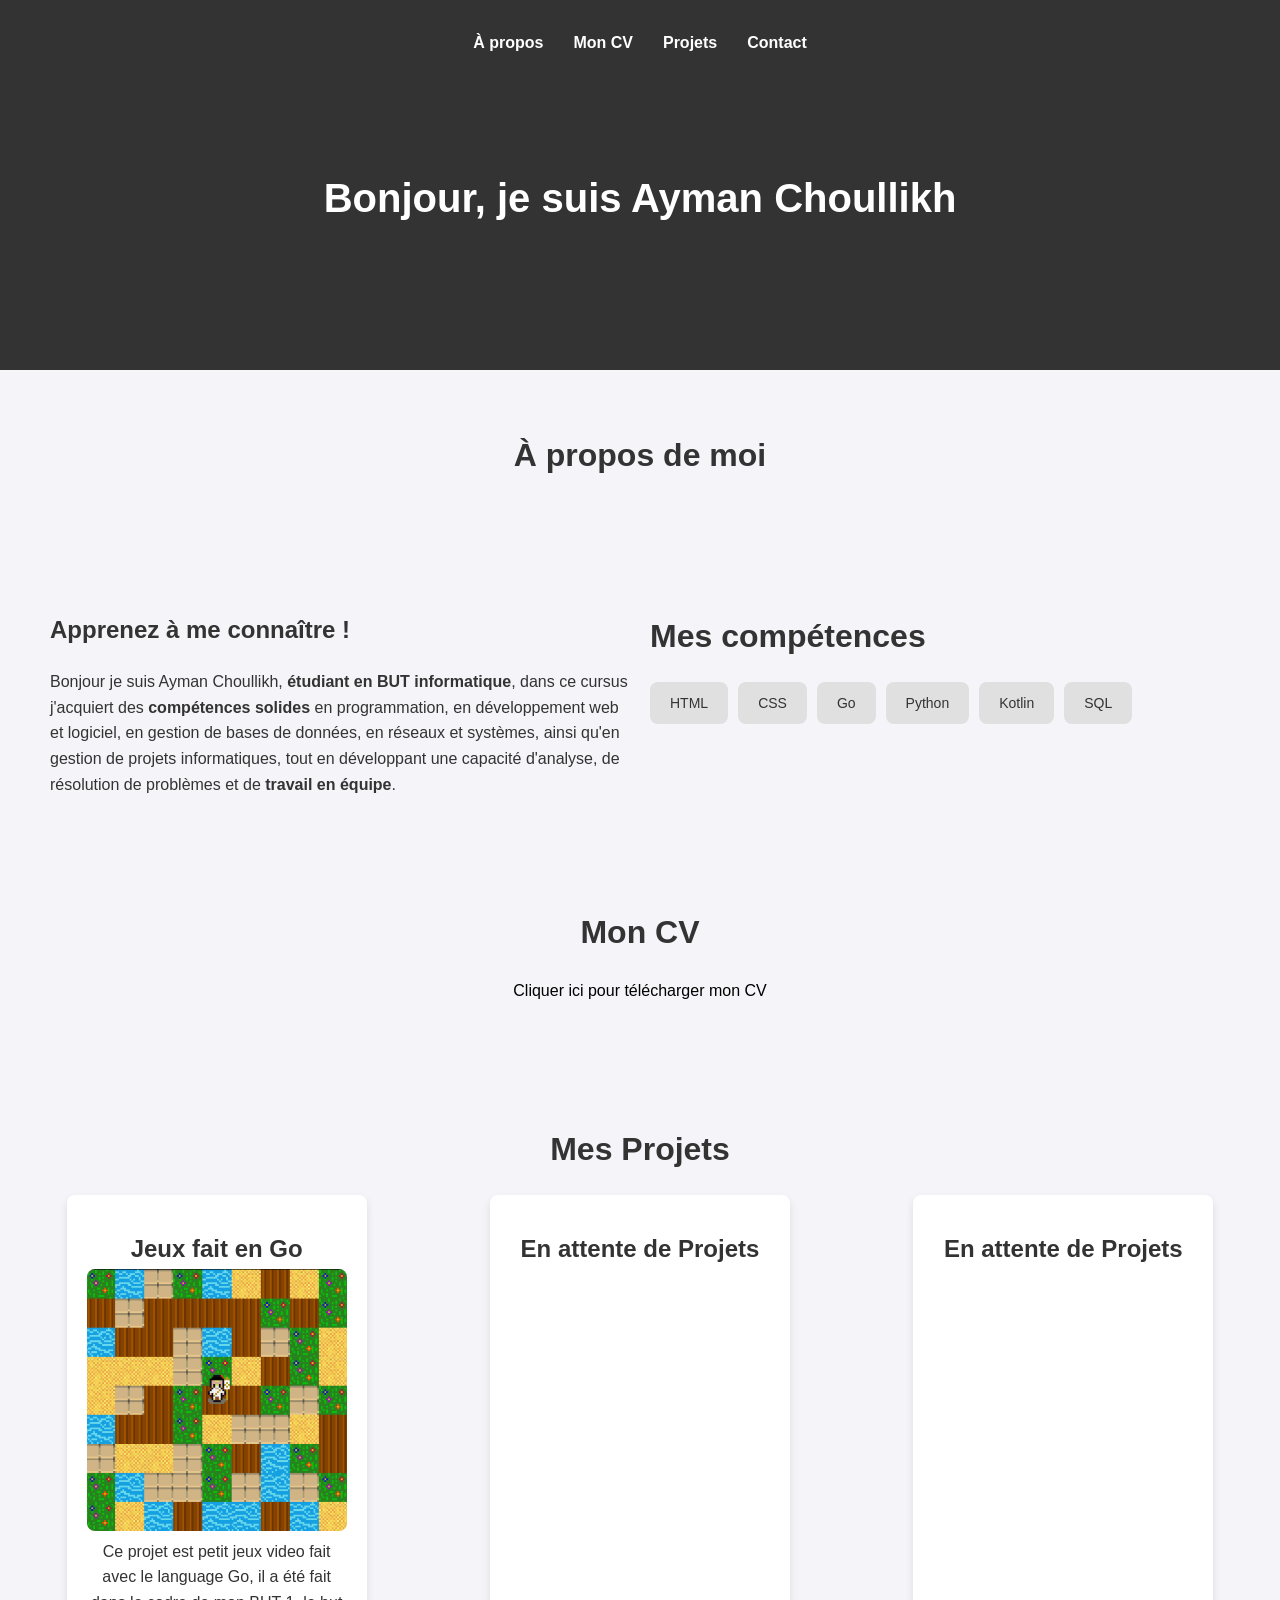
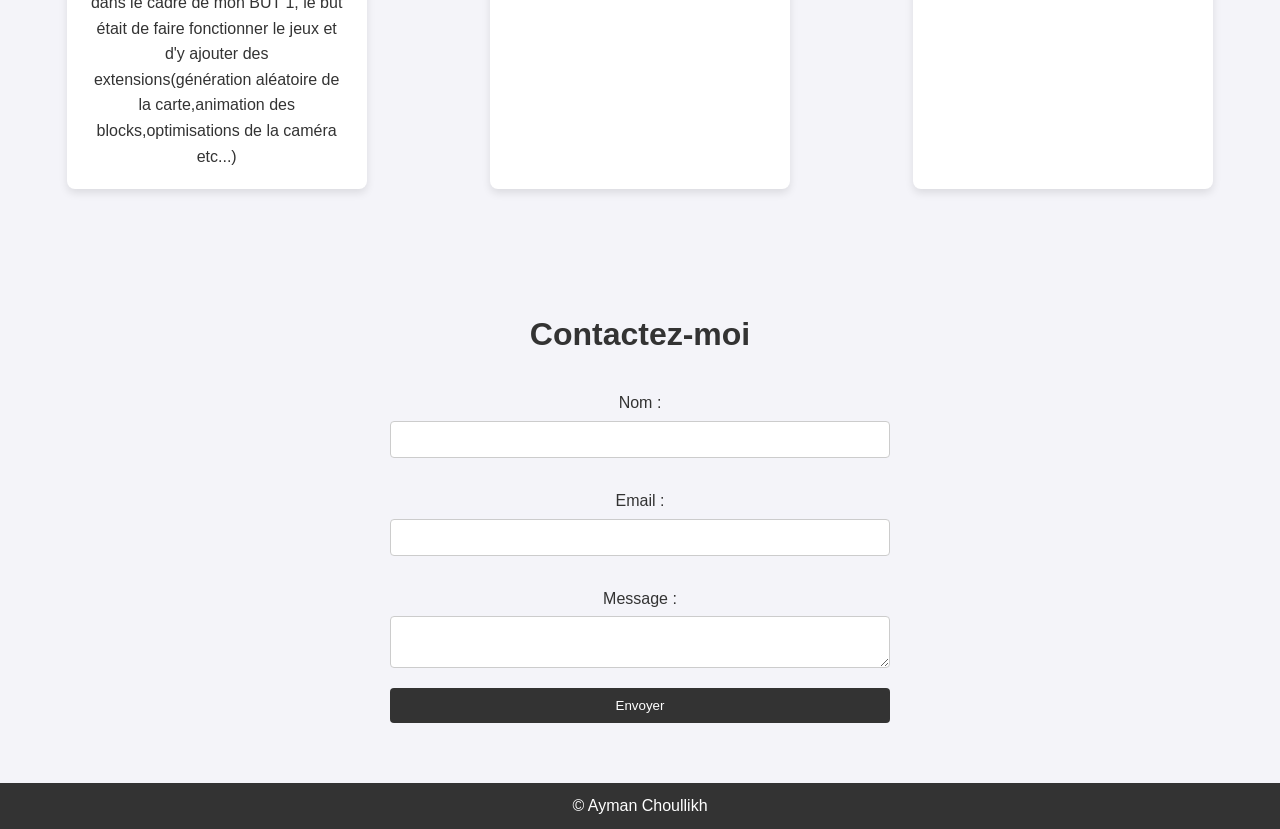
<file: index.html>
<!DOCTYPE html>
<html lang="fr">
<head>
    <meta charset="UTF-8">
    <meta name="viewport" content="width=device-width, initial-scale=1.0">
    <meta name="description" content="Portfolio">
    <title>Ayman Choullikh's Portfolio</title>
    <link rel="stylesheet" href="portfolio.css">
</head>
<body>

    <!-- Header -->
    <header>
        <nav>
            <ul>
                <li><a href="#about">À propos</a></li>
                <li><a href="#CV">Mon CV</a></li>
                <li><a href="#projects">Projets</a></li>
                <li><a href="#contact">Contact</a></li>
            </ul>
        </nav>
        <div class="hero">
            <h1>Bonjour, je suis Ayman Choullikh</h1>
        </div>
    </header>

    <!-- About Section -->
    <section id="about" class="section">
        <h2>À propos de moi</h2>
    </section>

    <div class="container">
        <div class="about">
          <h1>Apprenez à me connaître !</h1>
          <p>Bonjour je suis Ayman Choullikh, <strong>étudiant en BUT informatique</strong>, dans ce cursus j'acquiert des <strong>compétences solides</strong> en programmation, en développement web et logiciel, en gestion de bases de données, en réseaux et systèmes, ainsi qu'en gestion de projets informatiques, tout en développant une capacité d'analyse, de résolution de problèmes et de <strong>travail en équipe</strong>.</p>
        </div>
      
        <div class="skills">
          <h2>Mes compétences</h2>
          <div class="skills-list">
            <div class="skill-item">HTML</div>
            <div class="skill-item">CSS</div>
            <div class="skill-item">Go</div>
            <div class="skill-item">Python</div>
            <div class="skill-item">Kotlin</div>
            <div class="skill-item">SQL</div>
            
          </div>
        </div>
      </div>

    <section id="CV" class="section">
        <h2>Mon CV</h2>
        <a class="CV" href="assets/CV professionnel gris simple(1).pdf" download="CV Ayman Choullikh.pdf">Cliquer ici pour télécharger mon CV</a>
    </section>
    <!-- Projects Section -->
    <section id="projects" class="section">
        <h2>Mes Projets</h2>
        <div class="projects-container">
            <div class="project">
                <h3>Jeux fait en Go</h3>
                <img src="assets/Capture jeux go.png" alt="game">
                <p>Ce projet est petit jeux video fait avec le language Go, il a été fait dans le cadre de mon BUT 1, le but était de faire fonctionner le jeux et d'y ajouter des extensions(génération aléatoire de la carte,animation des blocks,optimisations de la caméra etc...)</p>
            </div>
            <div class="project">
                <h3>En attente de Projets</h3>
                <p></p>
            </div>
            <div class="project">
                <h3>En attente de Projets</h3>
                <p></p>
            </div>
        </div>
    </section>

    <!-- Contact Section -->
    <section id="contact" class="section">
        <h2>Contactez-moi</h2>
        <form action="#" method="post">
            <label for="name">Nom :</label>
            <input type="text" id="name" name="name" required>

            <label for="email">Email :</label>
            <input type="email" id="email" name="email" required>

            <label for="message">Message :</label>
            <textarea id="message" name="message" required></textarea>

            <button type="submit">Envoyer</button>
        </form>
    </section>

    <!-- Footer -->
    <footer>
        <p>&copy; Ayman Choullikh </p>
    </footer>

</body>
</html>
</file>
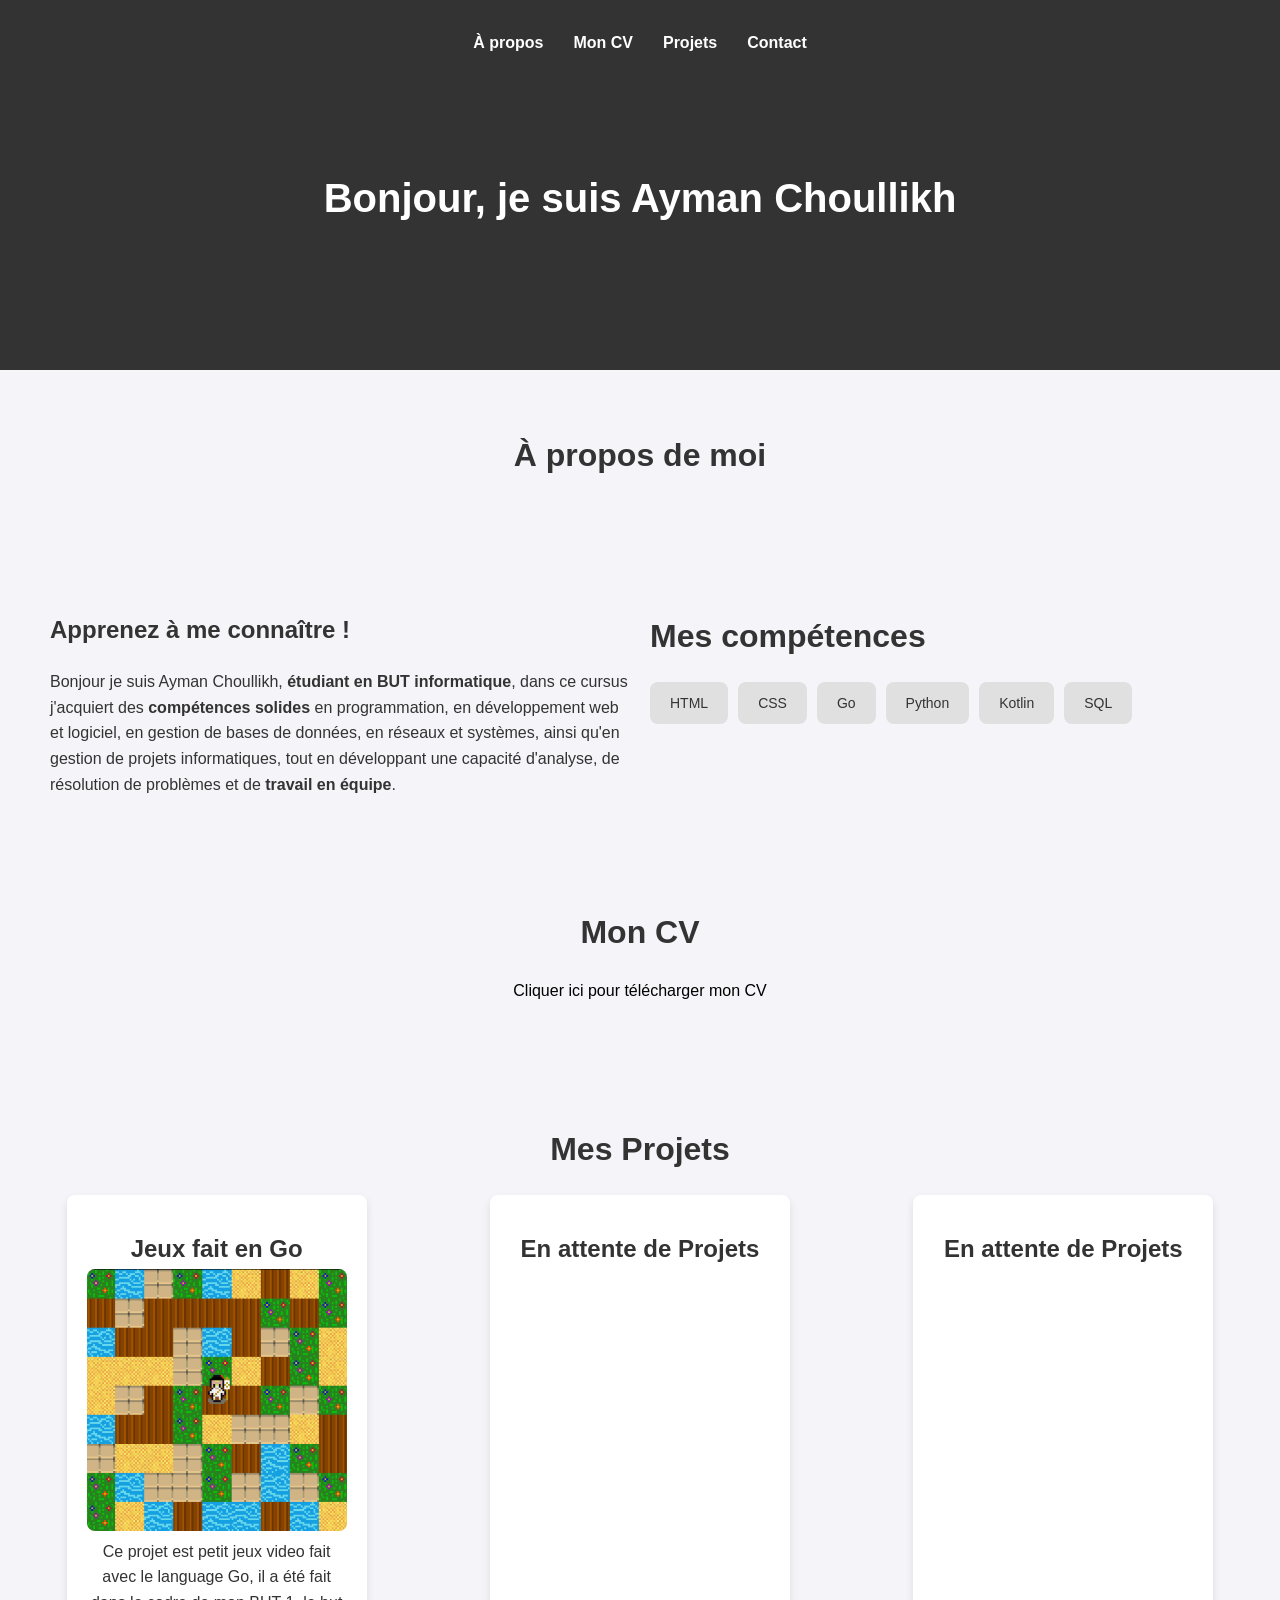
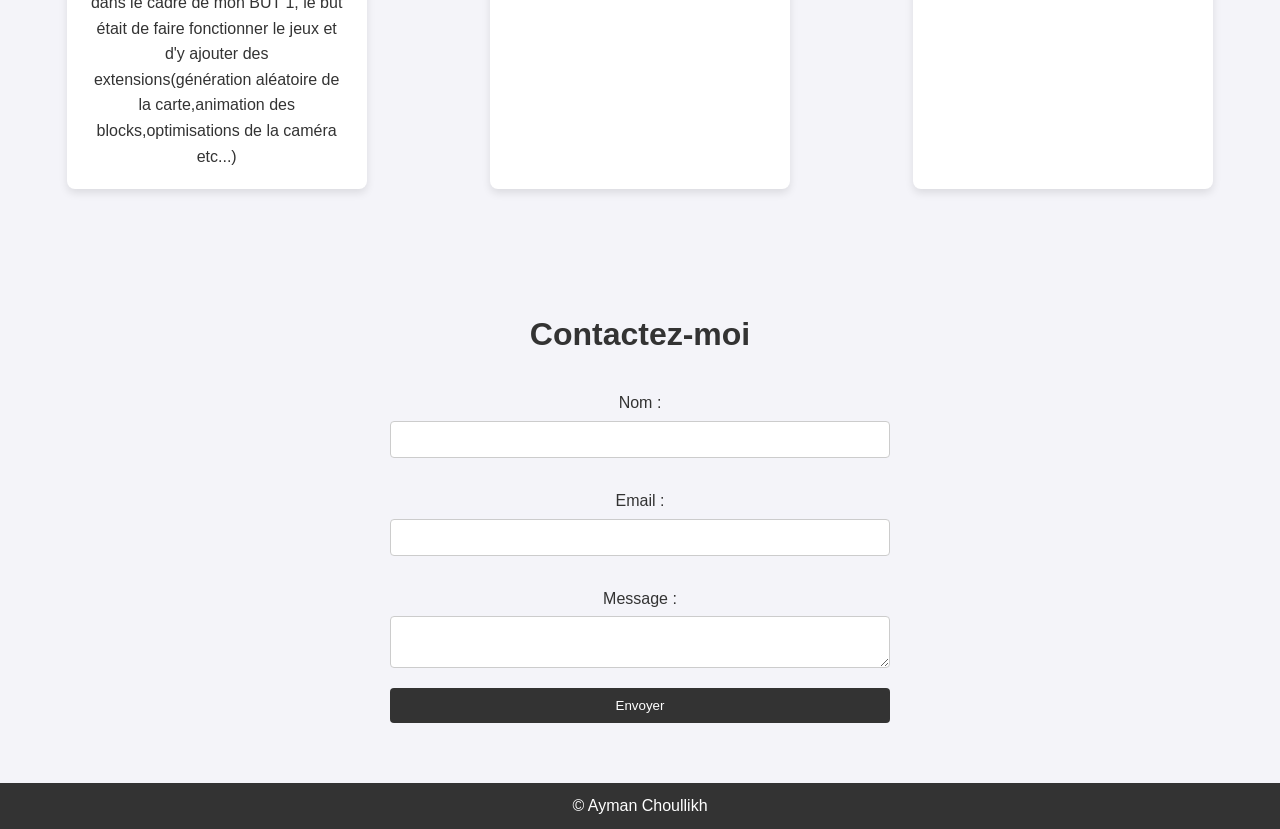
<file: portfolio.html>
<!DOCTYPE html>
<html lang="fr">
<head>
    <meta charset="UTF-8">
    <meta name="viewport" content="width=device-width, initial-scale=1.0">
    <meta name="description" content="Portfolio">
    <title>Mon Portfolio</title>
    <link rel="stylesheet" href="portfolio.css">
</head>
<body>

    <!-- Header -->
    <header>
        <nav>
            <ul>
                <li><a href="#about">À propos</a></li>
                <li><a href="#CV">Mon CV</a></li>
                <li><a href="#projects">Projets</a></li>
                <li><a href="#contact">Contact</a></li>
            </ul>
        </nav>
        <div class="hero">
            <h1>Bonjour, je suis Ayman Choullikh</h1>
        </div>
    </header>

    <!-- About Section -->
    <section id="about" class="section">
        <h2>À propos de moi</h2>
    </section>

    <div class="container">
        <div class="about">
          <h1>Apprenez à me connaître !</h1>
          <p>Bonjour je suis Ayman Choullikh, <strong>étudiant en BUT informatique</strong>, dans ce cursus j'acquiert des <strong>compétences solides</strong> en programmation, en développement web et logiciel, en gestion de bases de données, en réseaux et systèmes, ainsi qu'en gestion de projets informatiques, tout en développant une capacité d'analyse, de résolution de problèmes et de <strong>travail en équipe</strong>.</p>
        </div>
      
        <div class="skills">
          <h2>Mes compétences</h2>
          <div class="skills-list">
            <div class="skill-item">HTML</div>
            <div class="skill-item">CSS</div>
            <div class="skill-item">Go</div>
            <div class="skill-item">Python</div>
            <div class="skill-item">Kotlin</div>
            <div class="skill-item">SQL</div>
            
          </div>
        </div>
      </div>

    <section id="CV" class="section">
        <h2>Mon CV</h2>
        <a class="CV" href="assets/CV professionnel gris simple(1).pdf" download="CV Ayman Choullikh.pdf">Cliquer ici pour télécharger mon CV</a>
    </section>
    <!-- Projects Section -->
    <section id="projects" class="section">
        <h2>Mes Projets</h2>
        <div class="projects-container">
            <div class="project">
                <h3>Jeux fait en Go</h3>
                <img src="assets/Capture jeux go.png" alt="game">
                <p>Ce projet est petit jeux video fait avec le language Go, il a été fait dans le cadre de mon BUT 1, le but était de faire fonctionner le jeux et d'y ajouter des extensions(génération aléatoire de la carte,animation des blocks,optimisations de la caméra etc...)</p>
            </div>
            <div class="project">
                <h3>En attente de Projets</h3>
                <p></p>
            </div>
            <div class="project">
                <h3>En attente de Projets</h3>
                <p></p>
            </div>
        </div>
    </section>

    <!-- Contact Section -->
    <section id="contact" class="section">
        <h2>Contactez-moi</h2>
        <form action="#" method="post">
            <label for="name">Nom :</label>
            <input type="text" id="name" name="name" required>

            <label for="email">Email :</label>
            <input type="email" id="email" name="email" required>

            <label for="message">Message :</label>
            <textarea id="message" name="message" required></textarea>

            <button type="submit">Envoyer</button>
        </form>
    </section>

    <!-- Footer -->
    <footer>
        <p>&copy; Ayman Choullikh </p>
    </footer>

</body>
</html>
</file>
<file: portfolio.css>
* {
    margin: 0;
    padding: 0;
    box-sizing: border-box;
    font-family: 'Arial', sans-serif;
}

body {
    background-color: #f4f4f9;
    color: #333;
    line-height: 1.6;
}

header {
    background-color: #333;
    color: white;
    padding: 20px 0;
    text-align: center;
}

header nav ul {
    list-style: none;
    display: flex;
    justify-content: center;
    padding: 10px;
}

header nav ul li {
    margin: 0 15px;
}

header nav ul li a {
    color: white;
    text-decoration: none;
    font-weight: bold;
    transition: color 0.3s;
}

header nav ul li a:hover {
    color: #f39c12;
}

.container {
    display: flex;
    flex-wrap: wrap;
    justify-content: space-between;
    padding: 40px;
  }
  .about, .skills {
    flex: 1 1 45%;
    margin: 10px;
  }
  h1, h2 {
    font-size: 24px;
    margin-bottom: 20px;
  }
  p {
    line-height: 1.6;
  }
  strong {
    font-weight: bold;
  }
  a {
    color: #6c63ff;
    text-decoration: none;
  }
  a:hover {
    text-decoration: underline;
  }
  .skills-list {
    display: flex;
    flex-wrap: wrap;
    gap: 10px;
  }
  .skill-item {
    background: #e0e0e0;
    padding: 10px 20px;
    border-radius: 8px;
    font-size: 14px;
  }

section a{
    color: black;
    text-decoration: none;
    transition: color 0.3s;


}

section a:hover{
    color: #f39c12;
}

.hero {
    padding: 100px 20px;
}

.hero h1 {
    font-size: 2.5rem;
}

.hero p {
    font-size: 1.2rem;
    margin-top: 10px;
}

.section {
    padding: 60px 20px;
    text-align: center;
}

h2 {
    font-size: 2rem;
    margin-bottom: 20px;
}

.projects-container {
    display: flex;
    justify-content: space-around;
    gap: 30px;
    flex-wrap: wrap;
}

.project {
    background: #fff;
    border-radius: 8px;
    box-shadow: 0 4px 8px rgba(0, 0, 0, 0.1);
    width: 300px;
    text-align: center;
    padding: 20px;
}

.project img {
    width: 100%;
    border-radius: 8px;
}

.project h3 {
    margin-top: 15px;
    font-size: 1.5rem;
}

form {
    display: flex;
    flex-direction: column;
    max-width: 500px;
    margin: 0 auto;
}

form label {
    margin: 10px 0 5px;
}

form input, form textarea {
    padding: 10px;
    margin-bottom: 20px;
    border: 1px solid #ccc;
    border-radius: 4px;
}

form button {
    background-color: #333;
    color: white;
    border: none;
    padding: 10px;
    border-radius: 4px;
    cursor: pointer;
}

form button:hover {
    background-color: #f39c12;
}

footer {
    background-color: #333;
    color: white;
    padding: 10px;
    text-align: center;
}
</file>
